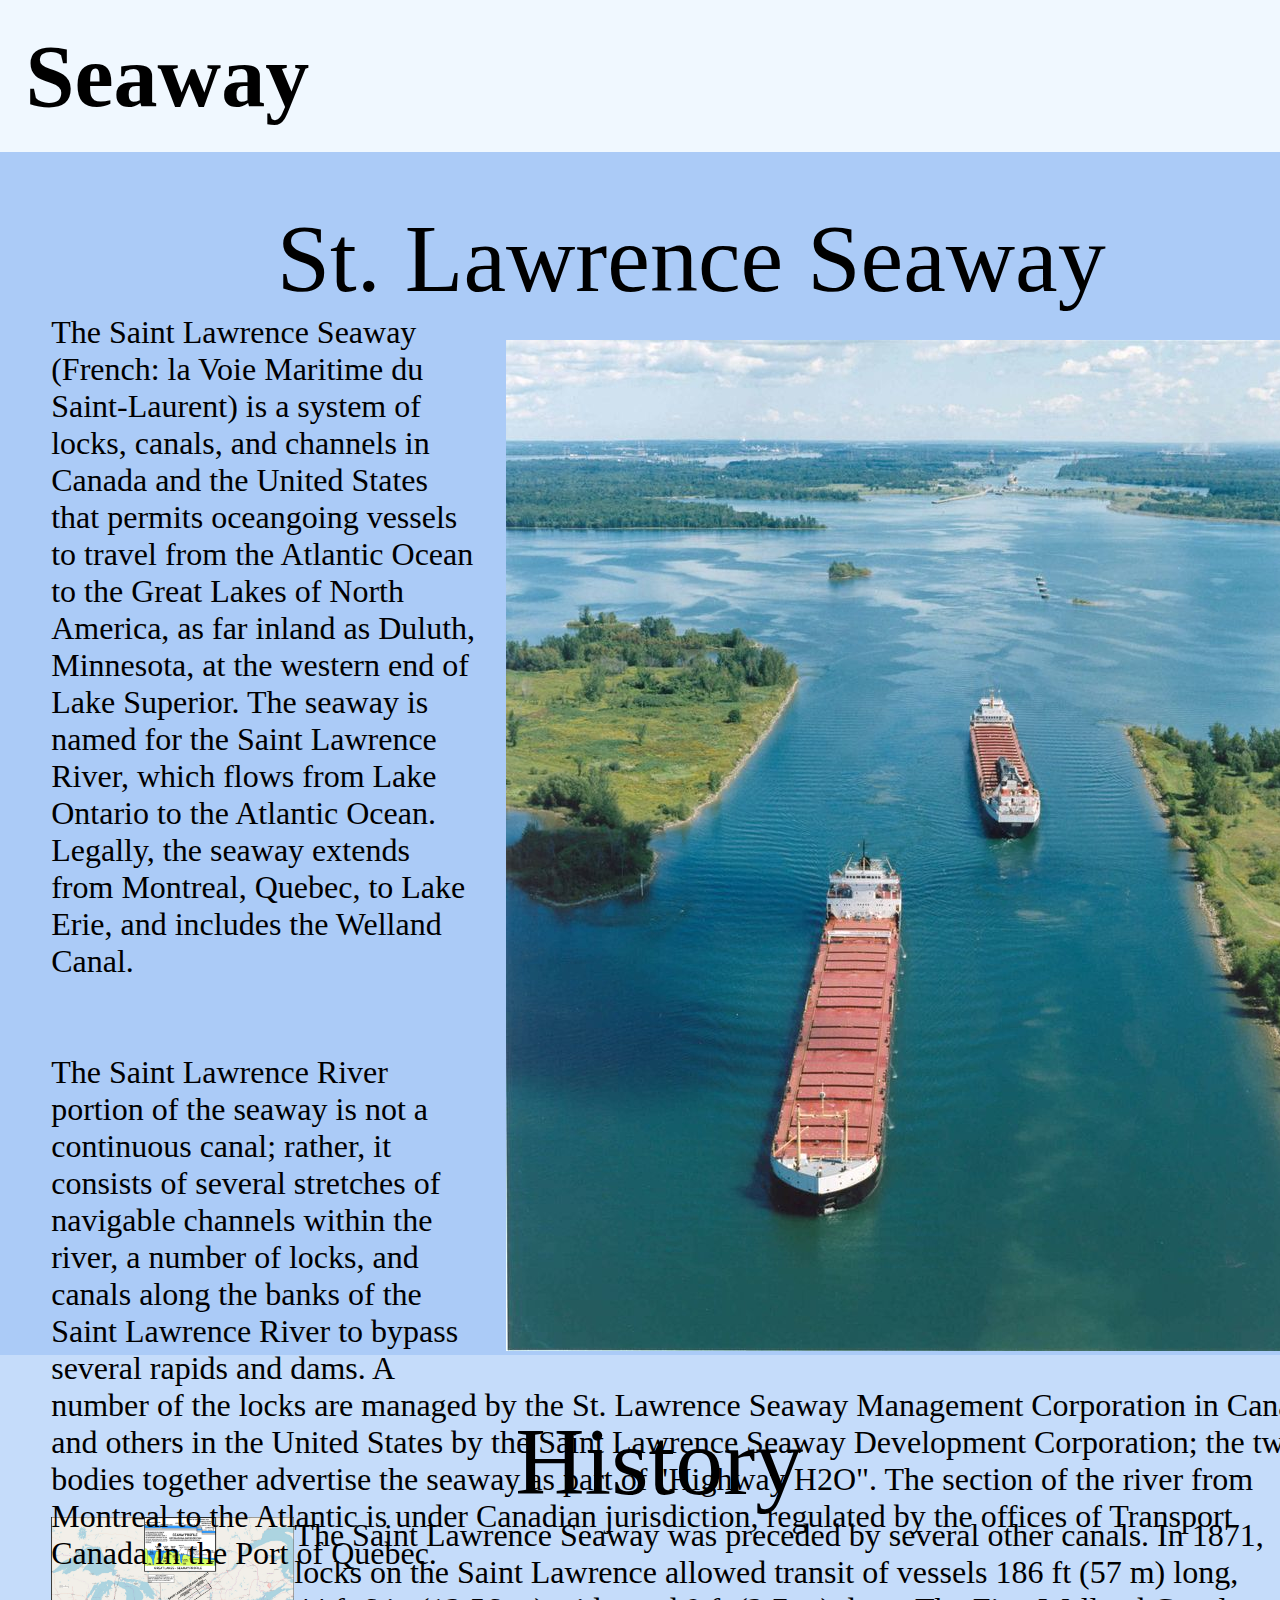
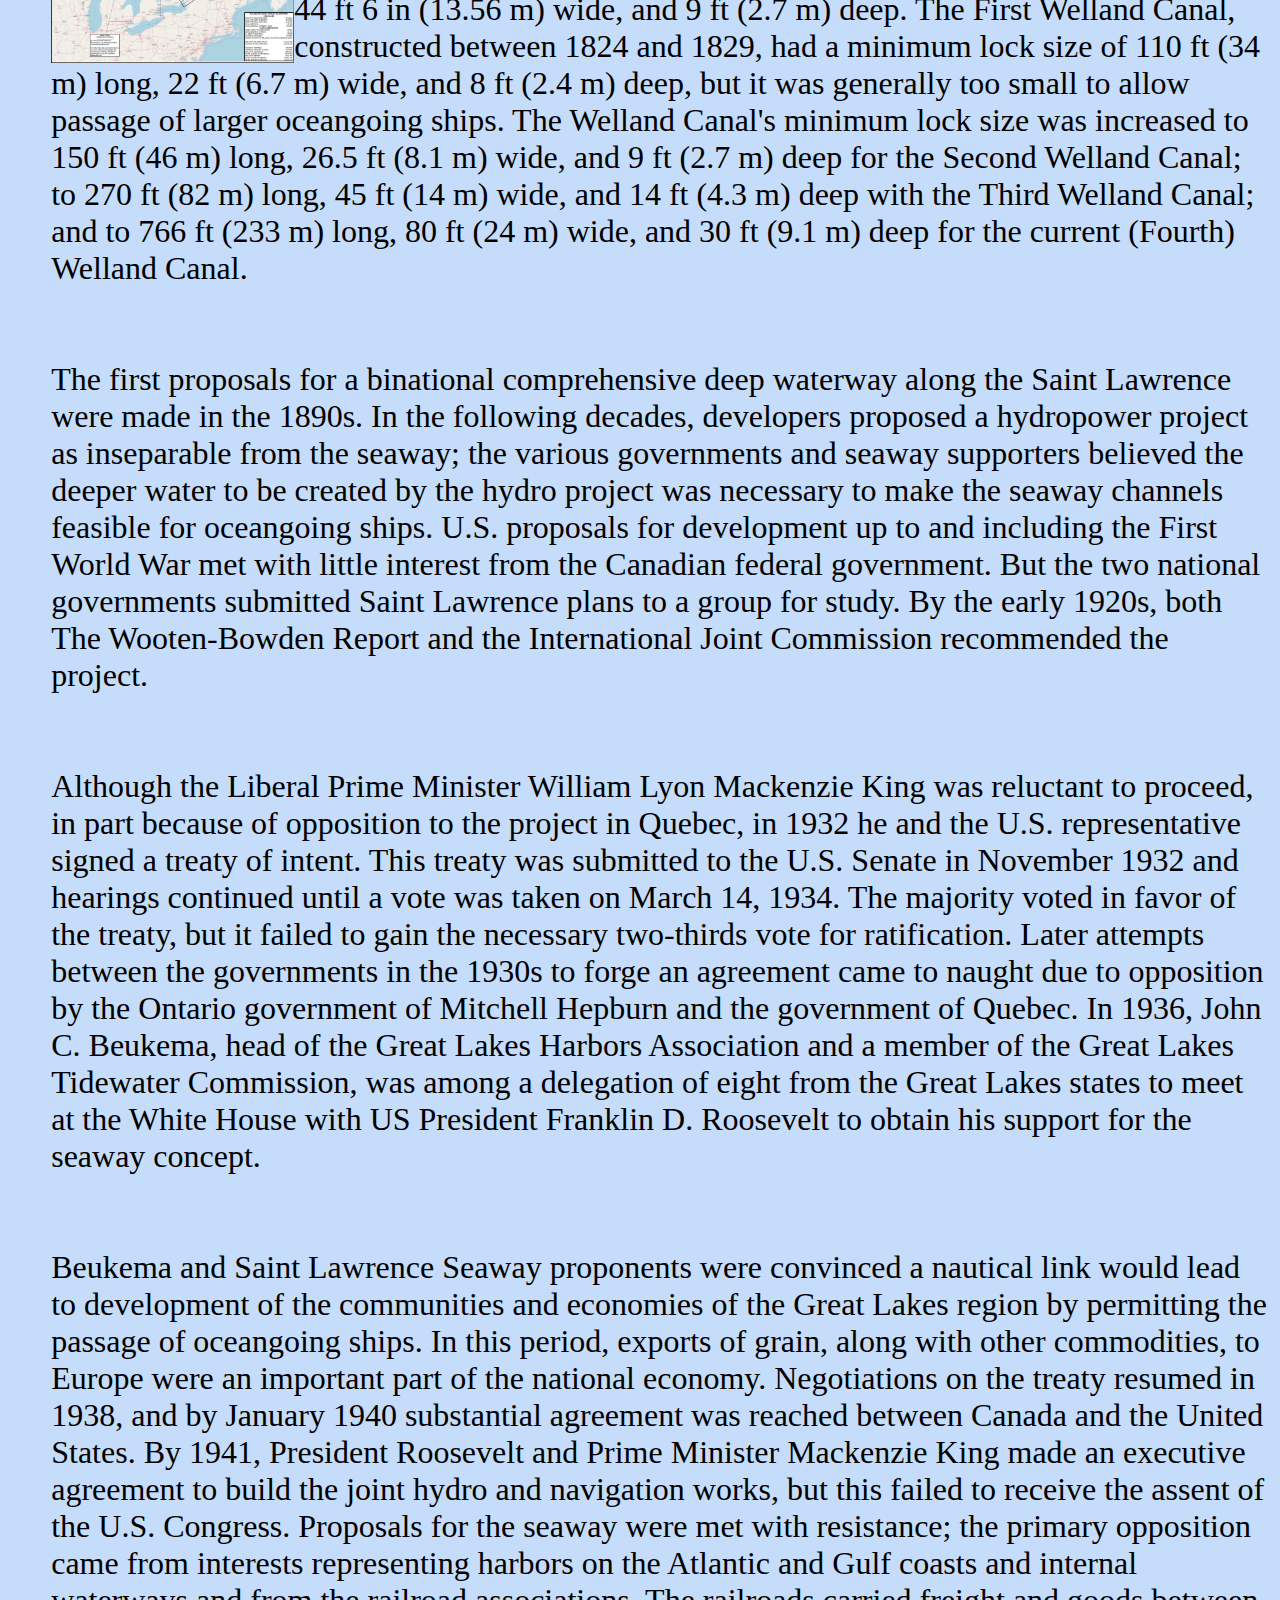
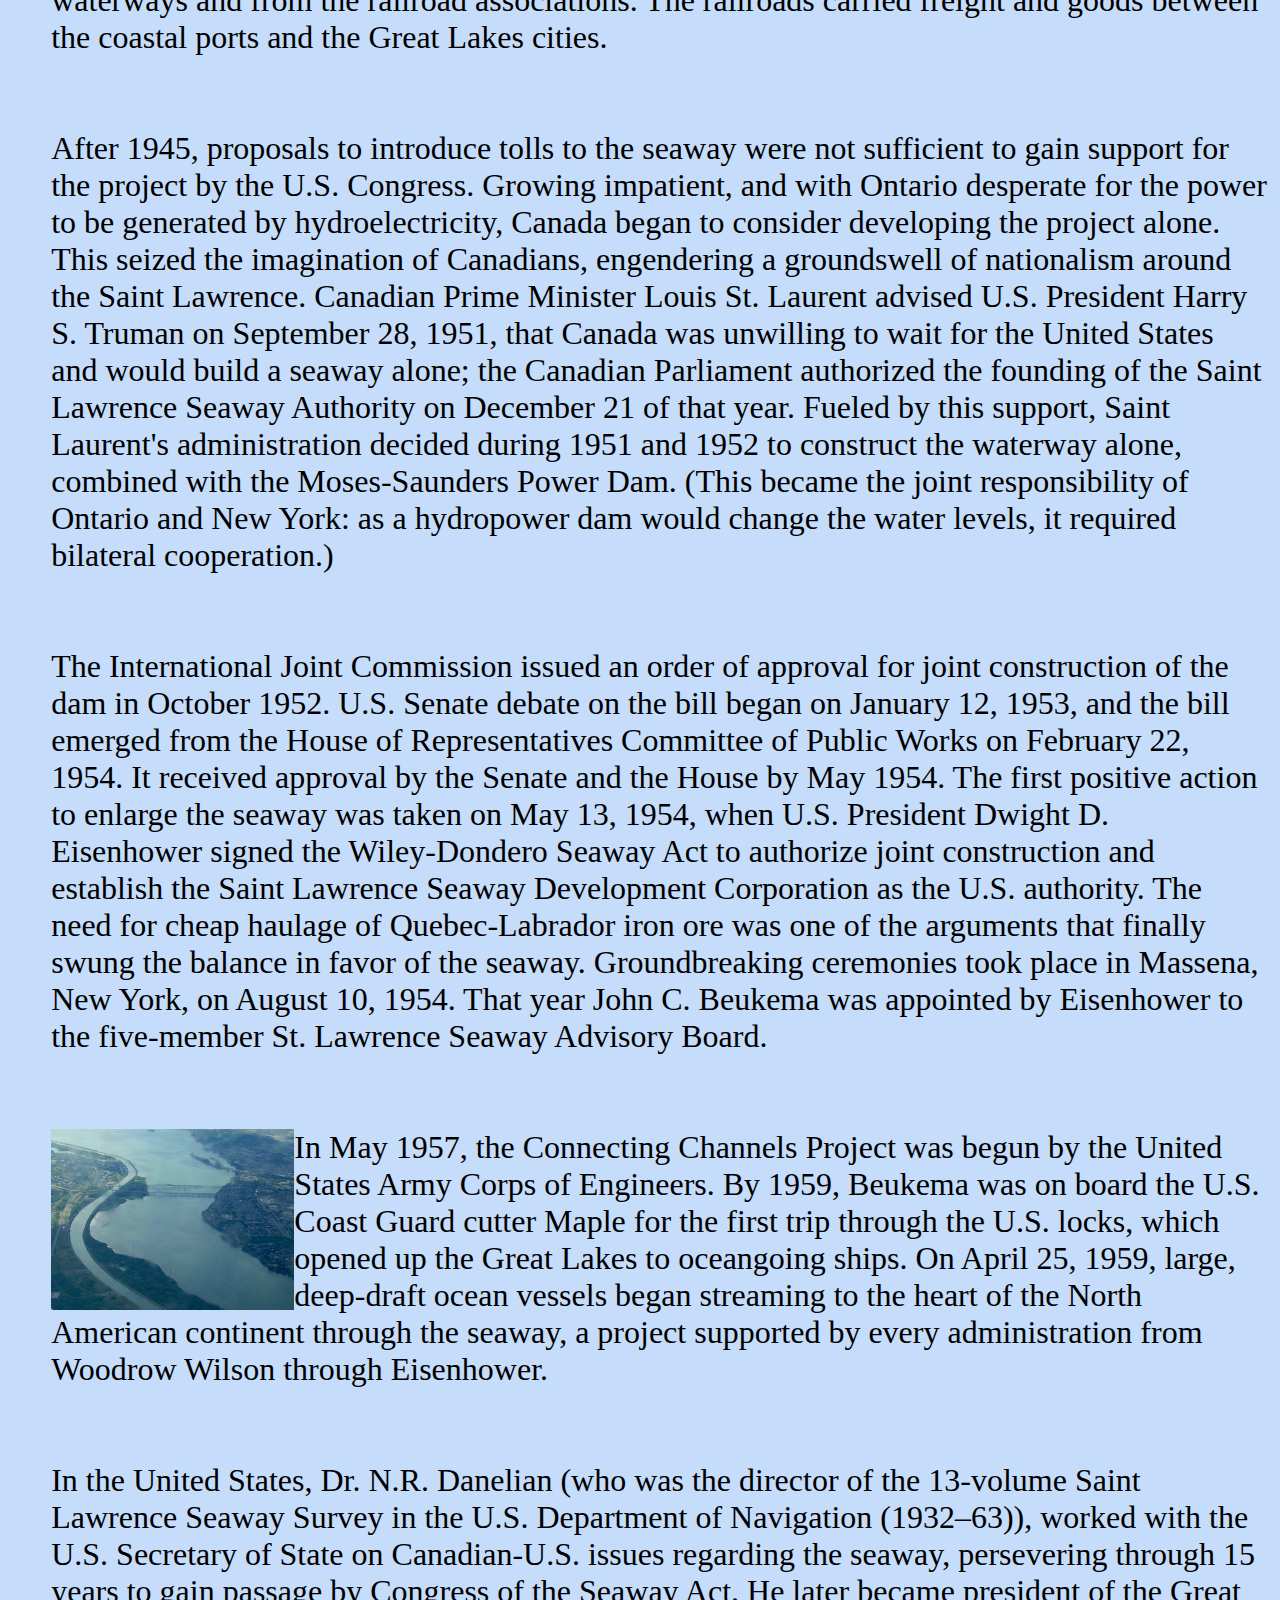
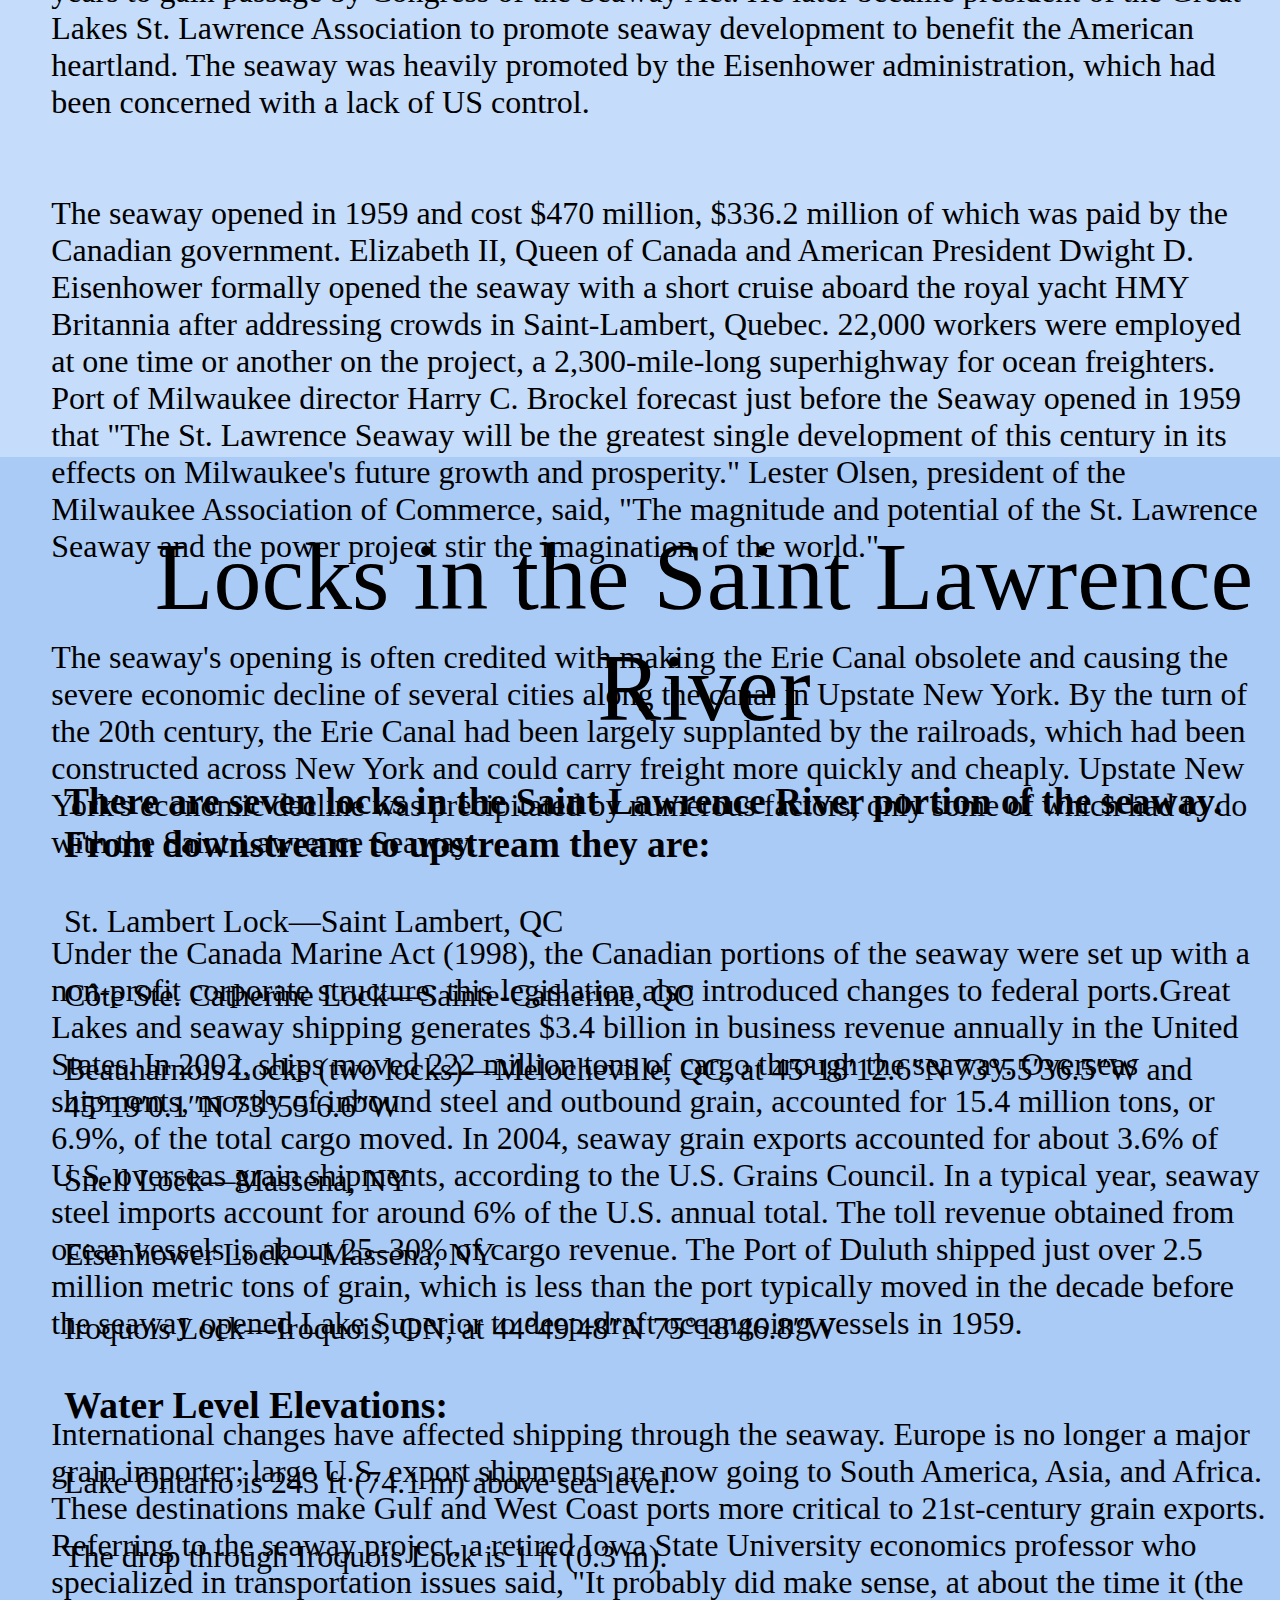
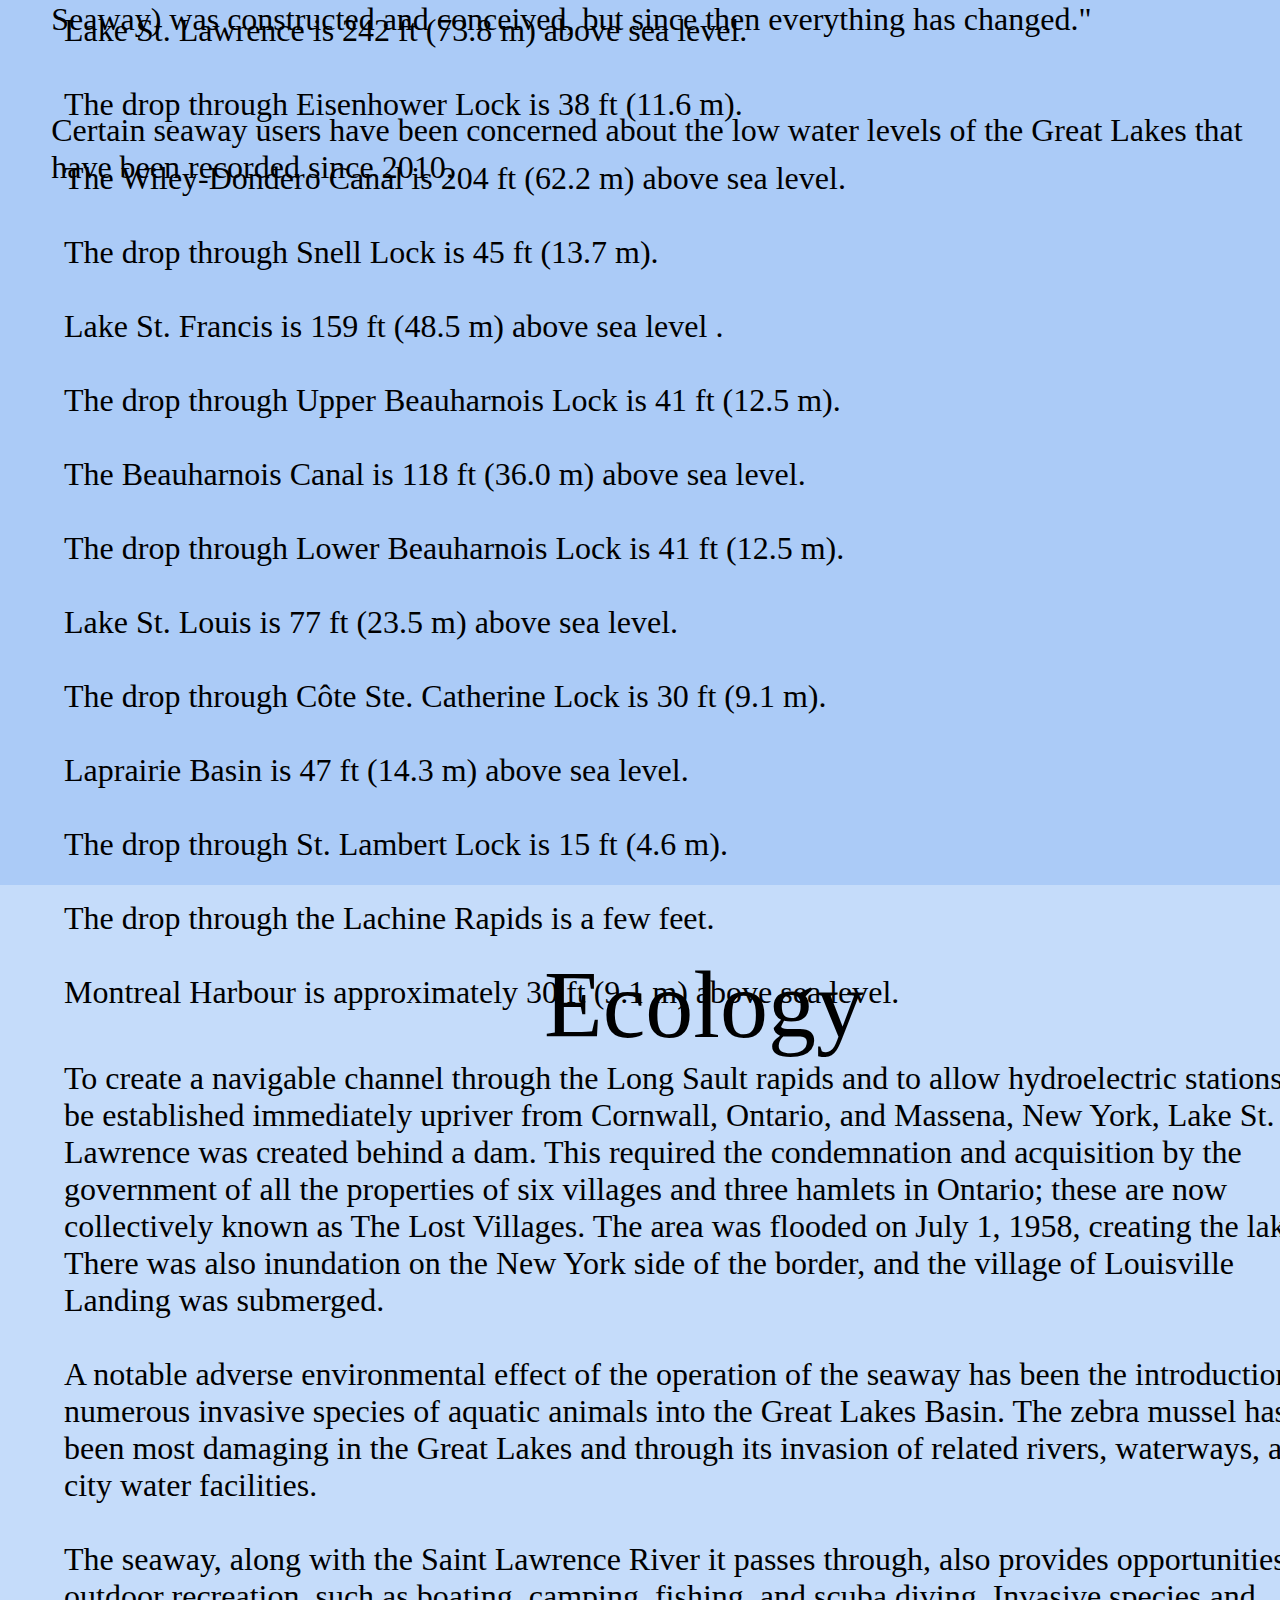
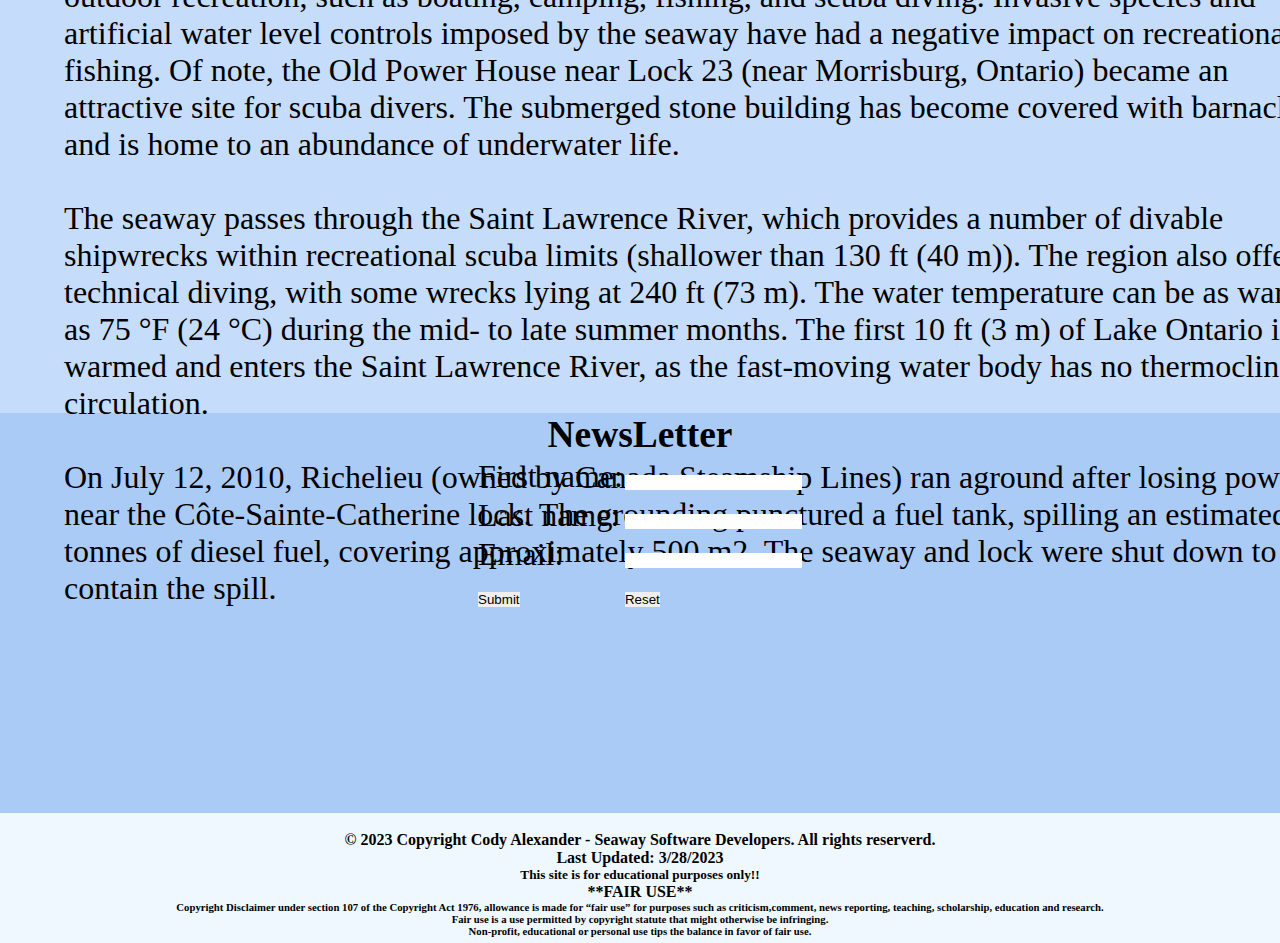
<file: index.html>
<!doctype html>
<html>
<head>
<meta charset="UTF-8">
<title>SeaWay</title>
    <link rel="stylesheet" href="css/styles.css">
    
</head>

<body>
    <nav class="hnav">
    </nav>
    <header>
        <h1>Seaway</h1>
    </header>
    <main>
        <div id="container">
            <blockquote>St. Lawrence Seaway</blockquote>
            <img src="images/home.jpg" alt="a Cargo ship">
            <p>The Saint Lawrence Seaway (French: la Voie Maritime du Saint-Laurent) is a system of locks, canals, and channels in Canada and the United States that permits oceangoing vessels to travel from the Atlantic Ocean to the Great Lakes of North America, as far inland as Duluth, Minnesota, at the western end of Lake Superior. The seaway is named for the Saint Lawrence River, which flows from Lake Ontario to the Atlantic Ocean. Legally, the seaway extends from Montreal, Quebec, to Lake Erie, and includes the Welland Canal.</p>
            
            <br><br>
            
            <p>The Saint Lawrence River portion of the seaway is not a continuous canal; rather, it consists of several stretches of navigable channels within the river, a number of locks, and canals along the banks of the Saint Lawrence River to bypass several rapids and dams. A number of the locks are managed by the St. Lawrence Seaway Management Corporation in Canada, and others in the United States by the Saint Lawrence Seaway Development Corporation; the two bodies together advertise the seaway as part of "Highway H2O". The section of the river from Montreal to the Atlantic is under Canadian jurisdiction, regulated by the offices of Transport Canada in the Port of Quebec.
</p>
        </div>
        
        <div id="history">
            <blockquote>History</blockquote>
            <img src="images/history1.png" alt="Map of the st.lawrence">
            <p>The Saint Lawrence Seaway was preceded by several other canals. In 1871, locks on the Saint Lawrence allowed transit of vessels 186 ft (57 m) long, 44 ft 6 in (13.56 m) wide, and 9 ft (2.7 m) deep. The First Welland Canal, constructed between 1824 and 1829, had a minimum lock size of 110 ft (34 m) long, 22 ft (6.7 m) wide, and 8 ft (2.4 m) deep, but it was generally too small to allow passage of larger oceangoing ships. The Welland Canal's minimum lock size was increased to 150 ft (46 m) long, 26.5 ft (8.1 m) wide, and 9 ft (2.7 m) deep for the Second Welland Canal; to 270 ft (82 m) long, 45 ft (14 m) wide, and 14 ft (4.3 m) deep with the Third Welland Canal; and to 766 ft (233 m) long, 80 ft (24 m) wide, and 30 ft (9.1 m) deep for the current (Fourth) Welland Canal.</p>
            
            <br><br>
            
            <p>The first proposals for a binational comprehensive deep waterway along the Saint Lawrence were made in the 1890s. In the following decades, developers proposed a hydropower project as inseparable from the seaway; the various governments and seaway supporters believed the deeper water to be created by the hydro project was necessary to make the seaway channels feasible for oceangoing ships. U.S. proposals for development up to and including the First World War met with little interest from the Canadian federal government. But the two national governments submitted Saint Lawrence plans to a group for study. By the early 1920s, both The Wooten-Bowden Report and the International Joint Commission recommended the project.</p>
            
            <br><br>
            
            <p>Although the Liberal Prime Minister William Lyon Mackenzie King was reluctant to proceed, in part because of opposition to the project in Quebec, in 1932 he and the U.S. representative signed a treaty of intent. This treaty was submitted to the U.S. Senate in November 1932 and hearings continued until a vote was taken on March 14, 1934. The majority voted in favor of the treaty, but it failed to gain the necessary two-thirds vote for ratification. Later attempts between the governments in the 1930s to forge an agreement came to naught due to opposition by the Ontario government of Mitchell Hepburn and the government of Quebec. In 1936, John C. Beukema, head of the Great Lakes Harbors Association and a member of the Great Lakes Tidewater Commission, was among a delegation of eight from the Great Lakes states to meet at the White House with US President Franklin D. Roosevelt to obtain his support for the seaway concept.</p>
            
            <br><br>
            
            <p>Beukema and Saint Lawrence Seaway proponents were convinced a nautical link would lead to development of the communities and economies of the Great Lakes region by permitting the passage of oceangoing ships. In this period, exports of grain, along with other commodities, to Europe were an important part of the national economy. Negotiations on the treaty resumed in 1938, and by January 1940 substantial agreement was reached between Canada and the United States. By 1941, President Roosevelt and Prime Minister Mackenzie King made an executive agreement to build the joint hydro and navigation works, but this failed to receive the assent of the U.S. Congress. Proposals for the seaway were met with resistance; the primary opposition came from interests representing harbors on the Atlantic and Gulf coasts and internal waterways and from the railroad associations. The railroads carried freight and goods between the coastal ports and the Great Lakes cities.</p>
            
            <br><br>
            
            <p>After 1945, proposals to introduce tolls to the seaway were not sufficient to gain support for the project by the U.S. Congress. Growing impatient, and with Ontario desperate for the power to be generated by hydroelectricity, Canada began to consider developing the project alone. This seized the imagination of Canadians, engendering a groundswell of nationalism around the Saint Lawrence. Canadian Prime Minister Louis St. Laurent advised U.S. President Harry S. Truman on September 28, 1951, that Canada was unwilling to wait for the United States and would build a seaway alone; the Canadian Parliament authorized the founding of the Saint Lawrence Seaway Authority on December 21 of that year. Fueled by this support, Saint Laurent's administration decided during 1951 and 1952 to construct the waterway alone, combined with the Moses-Saunders Power Dam. (This became the joint responsibility of Ontario and New York: as a hydropower dam would change the water levels, it required bilateral cooperation.)</p>
            
            <br><br>
            
            <p>The International Joint Commission issued an order of approval for joint construction of the dam in October 1952. U.S. Senate debate on the bill began on January 12, 1953, and the bill emerged from the House of Representatives Committee of Public Works on February 22, 1954. It received approval by the Senate and the House by May 1954. The first positive action to enlarge the seaway was taken on May 13, 1954, when U.S. President Dwight D. Eisenhower signed the Wiley-Dondero Seaway Act to authorize joint construction and establish the Saint Lawrence Seaway Development Corporation as the U.S. authority. The need for cheap haulage of Quebec-Labrador iron ore was one of the arguments that finally swung the balance in favor of the seaway. Groundbreaking ceremonies took place in Massena, New York, on August 10, 1954. That year John C. Beukema was appointed by Eisenhower to the five-member St. Lawrence Seaway Advisory Board.</p>
            
            <br><br>
            
            <img src="images/history2.jpg" alt="picture of a brige over the seaway">
            
            <p>In May 1957, the Connecting Channels Project was begun by the United States Army Corps of Engineers. By 1959, Beukema was on board the U.S. Coast Guard cutter Maple for the first trip through the U.S. locks, which opened up the Great Lakes to oceangoing ships. On April 25, 1959, large, deep-draft ocean vessels began streaming to the heart of the North American continent through the seaway, a project supported by every administration from Woodrow Wilson through Eisenhower.</p>
            
            <br><br>
            
            <p>In the United States, Dr. N.R. Danelian (who was the director of the 13-volume Saint Lawrence Seaway Survey in the U.S. Department of Navigation (1932–63)), worked with the U.S. Secretary of State on Canadian-U.S. issues regarding the seaway, persevering through 15 years to gain passage by Congress of the Seaway Act. He later became president of the Great Lakes St. Lawrence Association to promote seaway development to benefit the American heartland. The seaway was heavily promoted by the Eisenhower administration, which had been concerned with a lack of US control.</p>
            
            
            <br><br>
            
            <p>The seaway opened in 1959 and cost $470 million, $336.2 million of which was paid by the Canadian government. Elizabeth II, Queen of Canada and American President Dwight D. Eisenhower formally opened the seaway with a short cruise aboard the royal yacht HMY Britannia after addressing crowds in Saint-Lambert, Quebec. 22,000 workers were employed at one time or another on the project, a 2,300-mile-long superhighway for ocean freighters. Port of Milwaukee director Harry C. Brockel forecast just before the Seaway opened in 1959 that "The St. Lawrence Seaway will be the greatest single development of this century in its effects on Milwaukee's future growth and prosperity." Lester Olsen, president of the Milwaukee Association of Commerce, said, "The magnitude and potential of the St. Lawrence Seaway and the power project stir the imagination of the world."</p>
            
            <br><br>
            
            <p>The seaway's opening is often credited with making the Erie Canal obsolete and causing the severe economic decline of several cities along the canal in Upstate New York. By the turn of the 20th century, the Erie Canal had been largely supplanted by the railroads, which had been constructed across New York and could carry freight more quickly and cheaply. Upstate New York's economic decline was precipitated by numerous factors, only some of which had to do with the Saint Lawrence Seaway.</p>
            
            <br><br>
            
            <p>Under the Canada Marine Act (1998), the Canadian portions of the seaway were set up with a non-profit corporate structure; this legislation also introduced changes to federal ports.Great Lakes and seaway shipping generates $3.4 billion in business revenue annually in the United States. In 2002, ships moved 222 million tons of cargo through the seaway. Overseas shipments, mostly of inbound steel and outbound grain, accounted for 15.4 million tons, or 6.9%, of the total cargo moved. In 2004, seaway grain exports accounted for about 3.6% of U.S. overseas grain shipments, according to the U.S. Grains Council. In a typical year, seaway steel imports account for around 6% of the U.S. annual total. The toll revenue obtained from ocean vessels is about 25–30% of cargo revenue. The Port of Duluth shipped just over 2.5 million metric tons of grain, which is less than the port typically moved in the decade before the seaway opened Lake Superior to deep-draft oceangoing vessels in 1959.</p>
            
            <br><br>
            
            <p>International changes have affected shipping through the seaway. Europe is no longer a major grain importer; large U.S. export shipments are now going to South America, Asia, and Africa. These destinations make Gulf and West Coast ports more critical to 21st-century grain exports. Referring to the seaway project, a retired Iowa State University economics professor who specialized in transportation issues said, "It probably did make sense, at about the time it (the Seaway) was constructed and conceived, but since then everything has changed."</p>
            
            <br><br>
            
            <p>Certain seaway users have been concerned about the low water levels of the Great Lakes that have been recorded since 2010.</p>
        </div>
        
        <div id="locks">
            <blockquote>Locks in the Saint Lawrence River</blockquote>
            <br>
            <h3><p>There are seven locks in the Saint Lawrence River portion of the seaway. </p> <p> From downstream to upstream they are: 
            </p>
            </h3>
            <br>
               <p> St. Lambert Lock—Saint Lambert, QC</p>
            <br>
                <p>Côte Ste. Catherine Lock—Sainte-Catherine, QC</p>
            <br>
                <p>Beauharnois Locks (two locks)—Melocheville, QC, at 45°18′12.6″N 73°55′36.5″W and 45°19′0.1″N 73°55′6.6″W</p>
            <br>
               <p> Snell Lock—Massena, NY</p>
            <br>
               <p> Eisenhower Lock—Massena, NY</p>
            <br>
               <p> Iroquois Lock—Iroquois, ON, at 44°49′48″N 75°18′46.8″W</p>
            <br>
            <h3>Water Level Elevations:</h3>
            <br>
                <p>Lake Ontario is 243 ft (74.1 m) above sea level.</p>
            <br>
               <p> The drop through Iroquois Lock is 1 ft (0.3 m).</p>
            <br>
               <p> Lake St. Lawrence is 242 ft (73.8 m) above sea level.</p>
            <br>
                <p>The drop through Eisenhower Lock is 38 ft (11.6 m).</p>
            <br>
                <p>The Wiley-Dondero Canal is 204 ft (62.2 m) above sea level.</p>
            <br>
                <p>The drop through Snell Lock is 45 ft (13.7 m).</p>
            <br>
                <p>Lake St. Francis is 159 ft (48.5 m) above sea level .</p>
            <br>
                <p>The drop through Upper Beauharnois Lock is 41 ft (12.5 m).</p>
            <br>
               <p> The Beauharnois Canal is 118 ft (36.0 m) above sea level.</p>
            <br>
                <p>The drop through Lower Beauharnois Lock is 41 ft (12.5 m).</p>
            <br>
                <p>Lake St. Louis is 77 ft (23.5 m) above sea level.</p>
            <br>
                <p>The drop through Côte Ste. Catherine Lock is 30 ft (9.1 m).</p>
            <br>
                <p>Laprairie Basin is 47 ft (14.3 m) above sea level.</p>
            <br>
                <p>The drop through St. Lambert Lock is 15 ft (4.6 m).</p>
            <br>
                <p>The drop through the Lachine Rapids is a few feet.</p>
            <br>
                <p>Montreal Harbour is approximately 30 ft (9.1 m) above sea level.</p>
            <br>
        </div>
        
        <div id="ecology">
            <blockquote>Ecology</blockquote>
            <p>To create a navigable channel through the Long Sault rapids and to allow hydroelectric stations to be established immediately upriver from Cornwall, Ontario, and Massena, New York, Lake St. Lawrence was created behind a dam. This required the condemnation and acquisition by the government of all the properties of six villages and three hamlets in Ontario; these are now collectively known as The Lost Villages. The area was flooded on July 1, 1958, creating the lake. There was also inundation on the New York side of the border, and the village of Louisville Landing was submerged.</p>
            <br>
            <p>A notable adverse environmental effect of the operation of the seaway has been the introduction of numerous invasive species of aquatic animals into the Great Lakes Basin. The zebra mussel has been most damaging in the Great Lakes and through its invasion of related rivers, waterways, and city water facilities.</p>
            <br>
            <p>The seaway, along with the Saint Lawrence River it passes through, also provides opportunities for outdoor recreation, such as boating, camping, fishing, and scuba diving. Invasive species and artificial water level controls imposed by the seaway have had a negative impact on recreational fishing. Of note, the Old Power House near Lock 23 (near Morrisburg, Ontario) became an attractive site for scuba divers. The submerged stone building has become covered with barnacles and is home to an abundance of underwater life.</p>
            <br>
            <p>The seaway passes through the Saint Lawrence River, which provides a number of divable shipwrecks within recreational scuba limits (shallower than 130 ft (40 m)). The region also offers technical diving, with some wrecks lying at 240 ft (73 m). The water temperature can be as warm as 75 °F (24 °C) during the mid- to late summer months. The first 10 ft (3 m) of Lake Ontario is warmed and enters the Saint Lawrence River, as the fast-moving water body has no thermocline circulation.</p>
            <br>
            <p>On July 12, 2010, Richelieu (owned by Canada Steamship Lines) ran aground after losing power near the Côte-Sainte-Catherine lock. The grounding punctured a fuel tank, spilling an estimated 200 tonnes of diesel fuel, covering approximately 500 m2. The seaway and lock were shut down to help contain the spill.</p>
        </div>
        
        <div id="newsletter">
            <h3>NewsLetter</h3>
 
            <table>
            <tr>
                <td><label for="fname">First name:</label></td>
                <td><input type="text"></td>
            
            </tr>
            <tr>
                <td><label for="lname">Last name:</label></td>
                <td><input type="text"></td>
            </tr>
            <tr>
                <td><label for="email">Email:</label></td>
                <td><input type="text"></td>
            </tr>
                <td><button type="submit" value="Submit">Submit</button></td>
                <td><button type="reset" value="Reset">Reset</button></td>
            </table>
            
        </div>
        
    </main>
    
    <footer>
        <nav class="fnav">
            <ul>
            <li><a href="#newsletter"></a></li>
            </ul>
        </nav>
        
        <h4>&copy; 2023 Copyright Cody Alexander - Seaway Software Developers. All rights reserverd.</h4>
        <h4>Last Updated: 3/28/2023</h4>
        
        <h5>This site is for educational purposes only!!</h5>
    <h4>**FAIR USE**</h4>

    <h6>Copyright Disclaimer under section 107 of the Copyright Act 1976, allowance is made for “fair use” for purposes such as criticism,comment, news reporting, teaching, scholarship, education and research.<br>Fair use is a use permitted by copyright statute that might otherwise be infringing. <br>Non-profit, educational or personal use tips the balance in favor of fair use. </h6>
        
    </footer>
    <table>
        <tr>
            <th></th>
            <th></th>
            <th></th>
        </tr>
        <tr>
            <th></th>
            <th></th>
            <th></th>
        </tr>
    </table>
</body>
</html>
</file>
<file: css/styles.css>
*{
    margin: 0 auto;
    padding: 0;
    border: 0;
}

body{
    background-color: aliceblue;
}

header{
    text-align: left;
    font-size: 2.75em;
    padding: 2%;
}

#container{
    width: 100%;
    height: 1100px;
    padding: 4%;
    text-align: left;
    font-size: 2em;
    background-color: #abcbf7;
}
#container blockquote {
    font-size: 3em;
    text-align: center;
}

#container img{
    float: right;
    padding: 2%;
}

#history{
   width: 95%;
    height: 3800px;
    padding: 4%;
    text-align: left;
    font-size: 2em;
    background-color: #c5dcfa;
}
#history blockquote{
    font-size: 3em;
    text-align: center;
}

#history img{
    float: left;
    max-width: 20%;
}

#locks{
    width: 100%;
    height: 1900px;
    padding: 5%;
    font-size: 2em;
    background-color: #abcbf7;
}

#locks img{
    
}

#locks blockquote {
    font-size: 3em;
    text-align: center;
}

#ecology{
    width: 100%;
    height: 1000px;
    background-color: #c5dcfa;
    font-size: 2em;
    padding: 5%;
}

#ecology blockquote {
    font-size: 3em;
    text-align: center;
}

#newsletter{
    width: 100%;
    height: 400px;
    background-color: #abcbf7;
    font-size: 2em;
}

#newsletter h3{
    text-align: center;
    font: bold;
}

footer{
    text-align: center;
}
</file>
